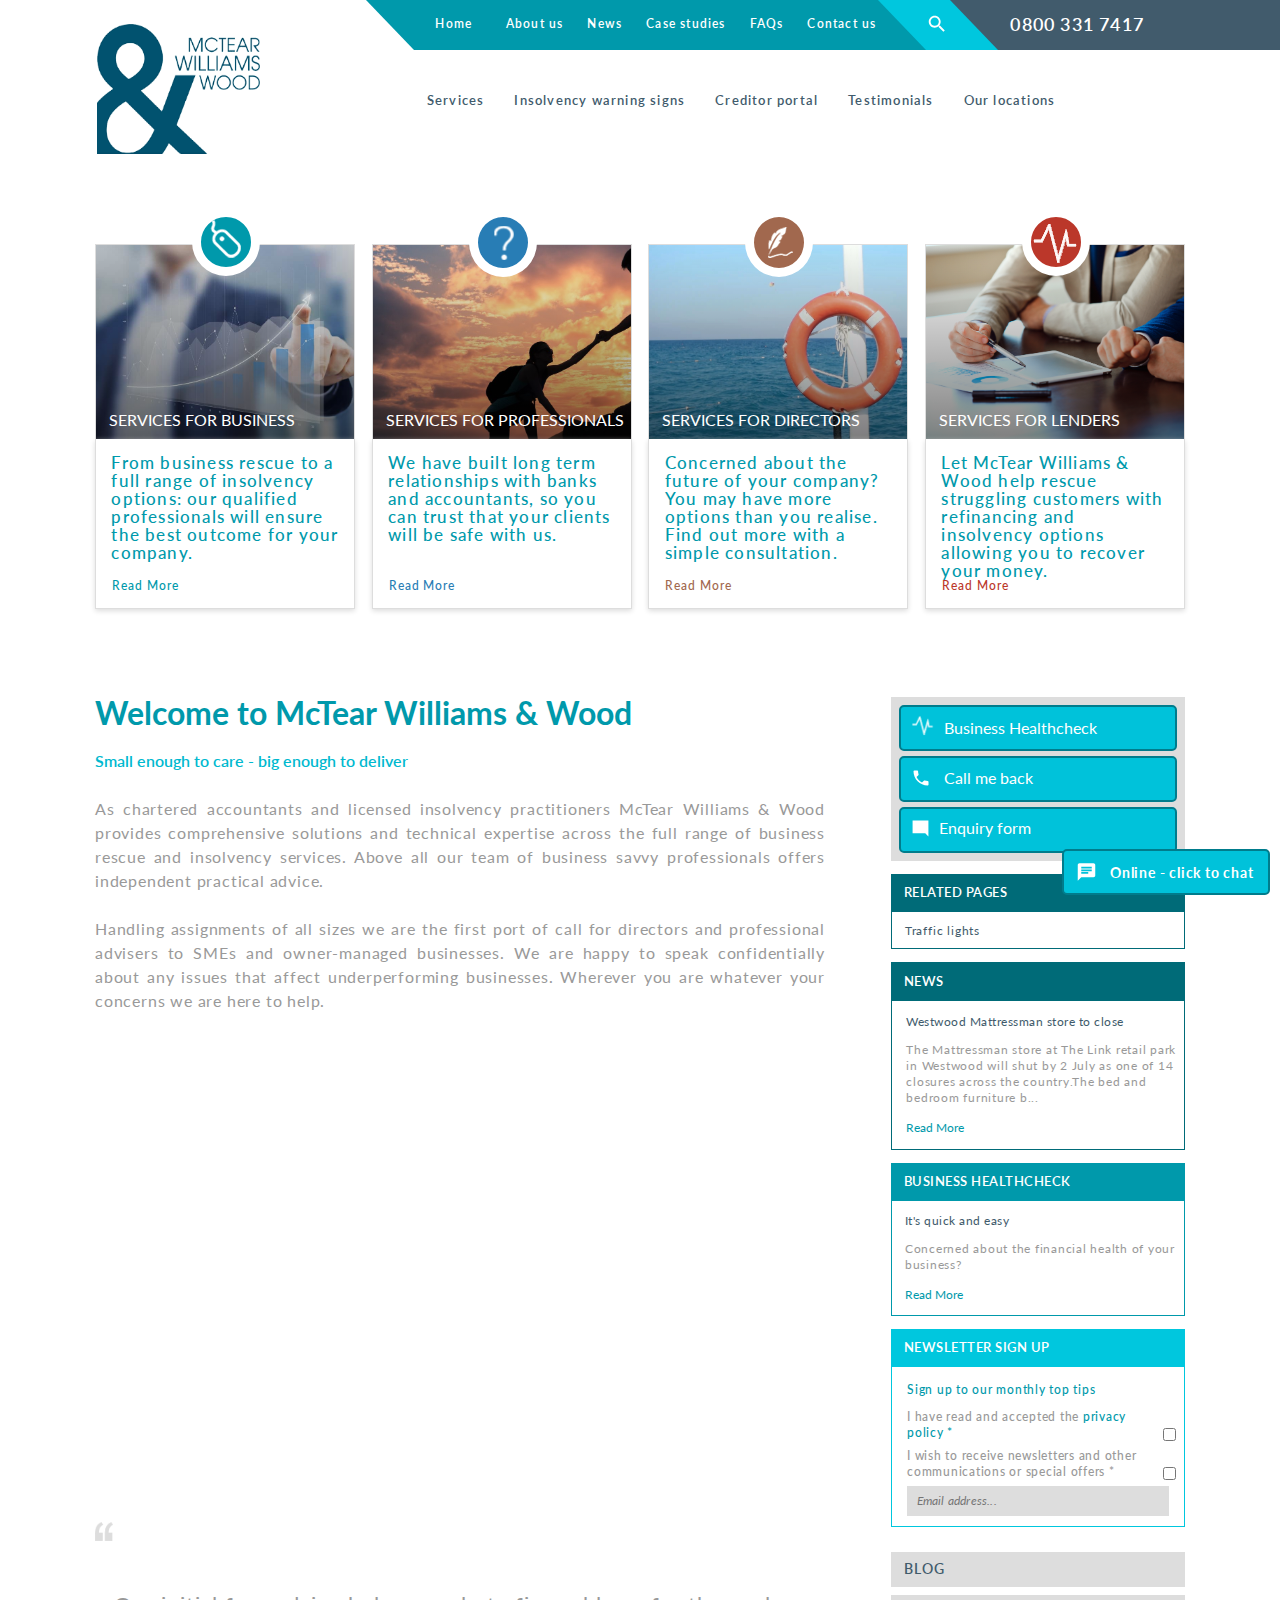
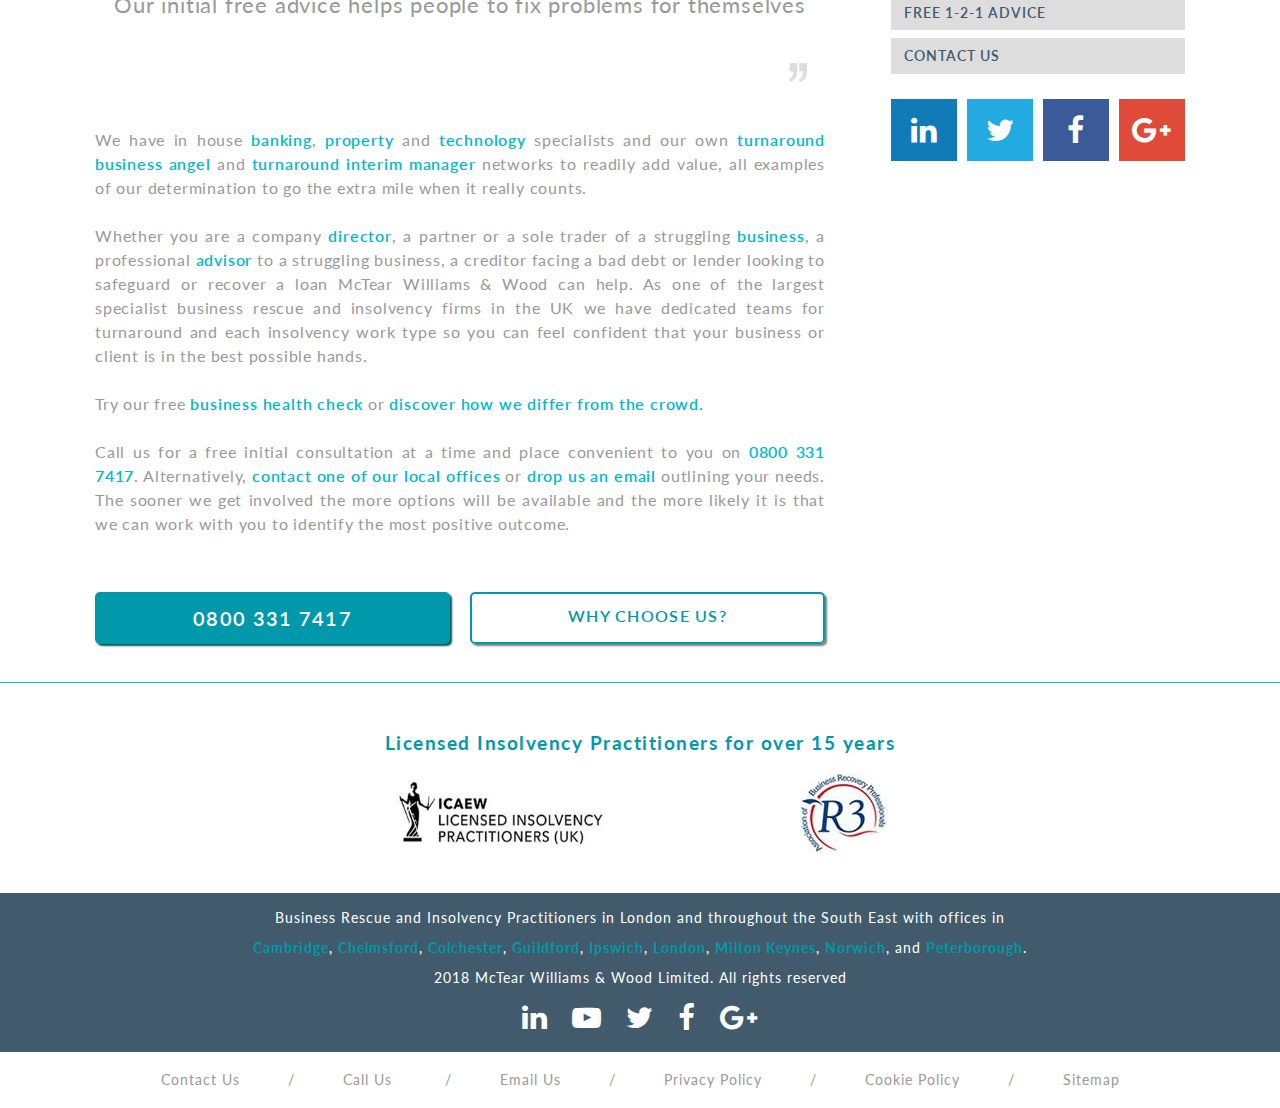
<file: index.html>
<!DOCTYPE html>
<html>
  <head>
    <meta charset="UTF-8">
    <link rel="stylesheet" href="css/Normalise.css" />
    <link rel="stylesheet" href="https://cdnjs.cloudflare.com/ajax/libs/font-awesome/4.7.0/css/font-awesome.min.css">
    <link rel="stylesheet" href="css/owl.carousel.css" />
    <link rel="stylesheet" href="css/owl.theme.default.min.css" />
    <link href="https://fonts.googleapis.com/css?family=Lato" rel="stylesheet">
    <link rel="stylesheet" href="css/mobile-stylesheet.css" />
    <link rel="stylesheet" href="css/tablet-stylesheet.css" />
    <link rel="stylesheet" href="css/desktop-stylesheet.css" />
    <link rel="stylesheet" href="css/XLdesktop-stylesheet.css" />
  </head>

  <body>
    <div id="cookies">
      <p>By using this site, you consent to us using cookies.<br id="cookie-br"/> To find out more: <a href="#">click here.</a></p>
      <button id="cookie-btn">I accept</button>
    </div>

    <a href="#"><div id="sticky-chat">
      <img src="img/icons/chat.svg">
      <p>Online - click to chat</p>
    </div></a>
<!--           Mobile menu---------->
    <div id="mob-menu">
      <ul>
        <a href="#"><li id="home">HOME</li></a>
        <a href="#" id="mob-au"><li>ABOUT US</li></a>
        <ul id="mob-au-dropdown">
          <a href="#"><li>Firm profile</li></a>
          <a href="#"><li>Our senior team</li></a>
          <a href="#"><li>Brochures and publications</li></a>
        </ul>
        <a href="#" id="mob-news"><li>NEWS</li></a>
        <ul id="mob-news-dropdown">
          <a href="#"><li>MWW businesses distress index</li></a>
          <a href="#"><li>Professional networking launches</li></a>
          <a href="#"><li>Winter newsletter 2015</li></a>
        </ul>
        <a href="#"><li>CASE STUDIES</li></a>
        <a href="#"><li>FAQs</li></a>
        <a href="#"><li>CONTACT US</li></a>
      </ul>
    </div>
    <div id="main-body">
      <div id="darken">
      </div>
      <header>
      <!--        Mobile Header---------------------->
        <div id="stickyboi">
          <div class="header">
            <div id="header-top">
              <img id="logo" src="img/logo.png" />
              <div id="burger">
                <div id="burger-box">
                  <div></div>
                  <div></div>
                  <div></div>
                </div>
              </div>
            </div>
            <div class="call">
              <h2 class="calltext">CALL US: 0800 331 7417</h2>
            </div>
            <!--        Desktop Navbars------------------>
            <ul id="main-nav"> <!--       MAIN NAV-->
              <a href="#">Home</a>
              <div id="about-us">
                <a>About us</a>
                <ul id="about-us-dropdown">
                  <a href="#"><li>Firm profile</li></a>
                  <a href="#"><li>Our senior team</li></a>
                  <a href="#"><li>Brochures and publications</li></a>
                </ul>
              </div>
              <div id="news">
                <a>News</a>
                <ul id="news-dropdown">
                  <a href="#"><li>MWW businesses distress index</li></a>
                  <a href="#"><li>Professional networking launches</li></a>
                  <a href="#"><li>Winter newsletter 2015</li></a>
                </ul>
              </div>
              <a href="#">Case studies</a>
              <a href="#">FAQs</a>
              <a href="#">Contact us</a>
              <a href="#"><img src="img/icons/search.svg" /></a>
              <a>0800 331 7417</a>
            </ul>

            <ul id="page-nav"><!--         PAGE NAV----->

              <div id="services">
                <a href="#">Services</a>
                <div id="services-dropdown">
                  <ul>
                    <a href='#'><li>Services for business</li></a>
                    <a href="#"><li><span class="disap-bp">&nbsp;Turnaround finance</span></li></a>
                    <a href="#"><li><span class="disap-bp">&nbsp;Looking for a business angel?</span></li></a>
                    <a href="#"><li><span class="disap-bp">&nbsp;Turnaround management</span></li></a>
                    <a href="#"><li><span class="disap-bp">&nbsp;Company insolvency</span></li></a>
                    <a href="#"><li><span class="disap-bp">&nbsp;Solvent liquidations</span></li></a>
                    <a href="#"><li><span class="disap-bp">&nbsp;Time to pay</span></li></a>
                    <a href="#"><li><span class="disap-bp">&nbsp;Negotiating with creditors</span></li></a>
                    <a href="#"><li><span class="disap-bp">&nbsp;Talking to your bank</span></li></a>
                    <a href="#"><li><span class="disap-bp">&nbsp;Businesses for sale</span></li></a>
                  </ul>
                  <ul>
                    <a href="#"><li>Services for professionals</li></a>
                    <a href="#"><li><span class="disap-bp">&nbsp;Accountants</span></li></a>
                    <a href="#"><li><span class="disap-bp">&nbsp;Creditors</span></li></a>
                    <a href="#"><li><span class="disap-bp">&nbsp;Solicitors</span></li></a>
                  </ul>
                  <ul>
                    <a href="#"><li>Services for directors</li></a>
                    <a href="#"><li><span class="disap-bp">&nbsp;Insolvency pitfalls</span></li></a>
                    <a href="#"><li><span class="disap-bp">&nbsp;Top tips for directors</span></li></a>
                    <a href="#"><li><span class="disap-bp">&nbsp;Personal liabilities</span></li></a>
                    <a href="#"><li><span class="disap-bp">&nbsp;Negotiating with creditors</span></li></a>
                  </ul>
                  <ul>
                    <a href="#"><li>Services for lenders</li></a>
                    <a href="#"><li><span class="disap-bp">&nbsp;Banks</span></li></a>
                    <a href="#"><li><span class="disap-bp">&nbsp;Private lenders</span></li></a>
                    <a href="#"><li><span class="disap-bp">&nbsp;Forensic accounting</span></li></a>
                    <a href="#"><li><span class="disap-bp">&nbsp;Business reviews</span></li></a>
                  </ul>
                </div>
              </div>

              <div id="insolv">
                <a href="#">Insolvency warning signs</a>
                <div id="insolv-dropdown">
                  <ul>
                    <a href="#"><li>Take action</li></a>
                    <a href="#"><li><span class="disap-bp">&nbsp;Traffic light system</span></li></a>
                    <a href="#"><li><span class="disap-bp">&nbsp;Business healthcheck</span></li></a>
                  </ul>
                </div>
              </div>

              <div id="cred">
                <a href="#">Creditor portal</a>
                <div id="cred-dropdown">
                  <ul>
                    <a href="#"><li>Information for creditors</li></a>
                    <a href="#"><li><span class="disap-bp">&nbsp;Creditor reports</span></li></a>
                    <a href="#"><li><span class="disap-bp">&nbsp;Fees and costs</span></li></a>
                    <a href="#"><li><span class="disap-bp">&nbsp;Regulatory matters</span></li></a>
                    <a href="#"><li><span class="disap-bp">&nbsp;Statutory forms and downloads</span></li></a>
                    <a href="#"><li><span class="disap-bp">&nbsp;Insolvency guides</span></li></a>
                    <a href="#"><li><span class="disap-bp">&nbsp;Creditor guide</span></li></a>
                    <a href="#"><li><span class="disap-bp">&nbsp;Glossary of terms</span></li></a>
                    <a href="#"><li><span class="disap-bp">&nbsp;Other guides</span></li></a>
                    <a href="#"><li><span class="disap-bp">&nbsp;Useful information for creditors following an insolvency appointment</span></li></a>
                  </ul>
                </div>
              </div>

              <a href="#">Testimonials</a>
              <a href="#">Our locations</a>
            </ul>

          </div>

        </div>
      </header>

      <!--                               Sticky chat------------------>


          <main>
            <div class="owl-carousel">
              <div class="ob" id="ob-1"> <!--        Main overlay              -->
                <div id="ocb-1" class = "ocb">
                  <p><span id="ocb-1-text">Dedicated Insolvency and Business Rescue Specialists <br />
                  ... Experienced at taking the stress out of critical business situations</span><br />
                  <span id="ocb-1-emph" class="overlay-emph">Contact us on: 0800 331 7417</span></p>
                  <a id="ob-1-btn" class="ob-btn" href="#">INSOLVENCY GUIDES</a>
                </div>
              </div>
              <div class = "ob" id="ob-2"> <!--        Main overlay              -->
                <div id="ocb-2" class="ocb">
                  <p>Need help, <strong style="font-size: 28px; display: inline;">fast</strong>?<br />
                    <span id="ocb-2-emph">Our friendly team are here when<br />you need it most.</span><br />
                    Contact us for a free, no-strings-attached consultation.</p>
                  <a id="ob-2-btn" class="ob-btn" href="#">BOOK YOUR APPOINTMENT NOW</a>
                </div>
              </div>
              <div class = "ob" id="ob-3"> <!--        Main overlay              -->
                <div id="ocb-3" class="ocb">
                  <p><span id="ocb-3-text">Our team is equipped to deal with even the most <br />complex insolvency cases.</span><br />
                    <span id="ocb-3-text-2">How can we help you?</span> <br />
                    <span id="ocb-3-emph">Find your solution today</span></p>
                    <div id="ocb-3-btn-box">
                      <a id="ob-3-btn-1" class="ob-btn" href="#">Personal debt</a>
                      <a id="ob-3-btn-2" class="ob-btn" href="#">Corporate debt</a>
                    </div>
                </div>
              </div>
            </div>


            <div class="card-container container"> <!--           cards  ------>
              <div class="card">
                <div class="img-box" id="busi-img">
                  <p>SERVICES FOR BUSINESS</p>
                  <img src="img/icons/busi.png" class="busi-icon" alt="icon"/>
                </div>
                <div class="text-box">
                  <p>From business rescue to a full range of insolvency options: our qualified professionals will ensure the best outcome for your company.</p>
                  <a class="busi-rm" href="#">Read More</a>
                </div>
              </div>

              <div class="card">
                <div class="img-box" id="prof-img">
                  <p>SERVICES FOR PROFESSIONALS</p>
                  <img src="img/icons/prof.png" class="prof-icon" />
                </div>
                <div class="text-box">
                  <p>We have built long term relationships with banks and accountants, so you can trust that your clients will be safe with us.</p>
                  <a class="prof-rm" href="#">Read More</a>
                </div>
              </div>

              <div class="card">
                <div class="img-box" id="dir-img">
                  <p>SERVICES FOR DIRECTORS</p>
                  <img src="img/icons/dir.png" class="dir-icon"/>
                </div>
                <div class="text-box">
                  <p>Concerned about the future of your company? You may have more options than you realise. Find out more with a simple consultation.</p>
                  <a class="dir-rm"href="#">Read More</a>
                </div>
              </div>

              <div class="card">
                <div class="img-box" id="lend-img">
                  <p>SERVICES FOR LENDERS</p>
                  <img src="img/icons/lend.png" class="lend-icon"/>
                </div>
                <div class="text-box">
                  <p>Let McTear Williams & Wood help rescue struggling customers with refinancing and insolvency options allowing you to recover your money.</p>
                  <a class="lend-rm" href="#">Read More</a>
                </div>
              </div>

            </div>

            <div class="columns container"> <!--           Welcome   ------->
              <div class="welcome">
                <h1>Welcome to McTear Williams & Wood</h1>
                <h4>Small enough to care - big enough to deliver</h3>
                <p>As chartered accountants and licensed insolvency practitioners McTear Williams & Wood provides comprehensive solutions and technical expertise across the full range of business rescue and insolvency services. Above all our team of business savvy professionals offers independent practical advice.</p>
                <p>Handling assignments of all sizes we are the first port of call for directors and professional advisers to SMEs and owner-managed businesses. We are happy to speak confidentially about any issues that affect underperforming businesses. Wherever you are whatever your concerns we are here to help.</p>

                <div class="quote-vid-box">
                  <iframe class="vid" width="720" height="397" src="https://www.youtube.com/embed/2enNASHwBFY" frameborder="0" allow="autoplay; encrypted-media" allowfullscreen></iframe>
                  <div class="quote-box">
                    <img src="img/icons/blockquote-left.png" />
                    <blockquote>Our initial free advice helps people to fix problems for themselves</blockquote>
                    <img src="img/icons/blockquote-right.png" />
                  </div>
                </div>

                <p>We have in house <a href="#">banking</a>, <a href="#">property</a> and <a href="#">technology</a> specialists and our own <a href="#">turnaround business angel</a> and <a>turnaround interim manager</a> networks to readily add value, all examples of our determination to go the extra mile when it really counts.</p>
                <p>Whether you are a company <a>director</a>, a partner or a sole trader of a struggling <a>business</a>, a professional <a>advisor</a> to a struggling business, a creditor facing a bad debt or lender looking to safeguard or recover a loan McTear Williams & Wood can help. As one of the largest specialist business rescue and insolvency firms in the UK we have dedicated teams for turnaround and each insolvency work type so you can feel confident that your business or client is in the best possible hands.</p>
                <p>Try our free <a href="#">business health check</a> or <a>discover how we differ from the crowd.</a></p>
                <p>Call us for a free initial consultation at a time and place convenient to you on <a href="#">0800 331 7417</a>. Alternatively, <a href="#">contact one of our local offices</a> or <a href="#">drop us an email</a> outlining your needs. The sooner we get involved the more options will be available and the more likely it is that we can work with you to identify the most positive outcome.</p>

                <div class="button-box">
                  <a href="#" id="call-btn">0800 331 7417</a>
                  <a href="#" id="why-btn">WHY CHOOSE US?</a>
                </div>
              </div>


      <!---                    Side bar   ---------------------->
              <div class="side-bar">
                <div class="sidebtn-box">
                  <ul>
                    <a href="#">
                      <li><img src="img/icons/lend.png" class="health-icon"/>Business Healthcheck</li>
                    </a>
                    <a href="#">
                      <li><img src="img/icons/phone.svg" class="phone-icon" /> Call me back</li>
                    </a>
                    <a href="#">
                      <li><img src="img/icons/comment.svg" class="comment-icon" />Enquiry form</li></a>
                  </ul>
                </div>

                <div class="side-card related-pages">
                  <h3>RELATED PAGES</h3>
                  <div class="related-pages-cont">
                    <a href="#">Traffic lights</a>
                  </div>
                </div>

                <div class="side-card news">
                  <h3>NEWS</h3>
                  <div class="news-cont">
                    <a href="#" class="card-link-1">Westwood Mattressman store to close</a>
                    <p>The Mattressman store at The Link retail park in Westwood will shut by 2 July as one of 14 closures across the country.The bed and bedroom furniture b...</p>
                    <a href="#">Read More</a>
                  </div>
                </div>

                <div class="side-card business-hc">
                  <h3>BUSINESS HEALTHCHECK </h3>
                  <div class="business-hc-cont">
                    <a class="card-link-1" href="#">It's quick and easy</a>
                    <p>Concerned about the financial health of your business?</p>
                    <a href="#">Read More</a>
                  </div>
                </div>

                <div class="side-card newsletter">
                  <h3>NEWSLETTER SIGN UP</h3>
                  <div class="newsletter-cont">
                    <p>Sign up to our monthly top tips</p>
                    <p class="checkbox">I have read and accepted the <a href="#">privacy policy *</a><input type="checkbox" /></p>
                    <p class="checkbox">I wish to receive newsletters and other communications or special offers *<input type="checkbox" /></p>
                    <input name="email" id="email" type="email" placeholder="Email address..."/>
                    <button id="sign-up">SIGN UP</button>
                  </div>
                </div>

                <div class="misc-buttons">
                  <ul>
                    <a href="#"><li>BLOG</li></a>
                    <a href="#"><li>FREE 1-2-1 ADVICE</li></a>
                    <a href="#"><li>CONTACT US</li></a>
                  </ul>
                </div>

                <div class="social-media">
                  <a href="#" class="fa fa-linkedin"></a>
                  <a href="#" class="fa fa-twitter"></a>
                  <a href="#" class="fa fa-facebook"></a>
                  <a href="#" class="fa fa-google-plus"></a>
                </div>
              </div>
            </div>
            <hr />


            <!--            Clients --------------------->
            <div class="cred container">
              <h3>Licensed Insolvency Practitioners for over 15 years</h3>
              <div class="cred-img-box">
                <img src="img/ICAEW.jpg"/>
                <img src="img/R3.jpg"/>
              </div>
            </div>
          </main>


          <footer> <!--           Footer ------->
            <div class="footer-main">
              <div class="container">
                <p>Business Rescue and Insolvency Practitioners in London and throughout the South East with offices in <br />
                <a href="#">Cambridge</a>, <a href="#">Chelmsford</a>, <a href="#">Colchester</a>, <a href="#">Guildford</a>, <a href="#">Ipswich</a>, <a>London</a>, <a>Milton Keynes</a>, <a>Norwich</a>, and <a>Peterborough</a>.
                <br />2018 McTear Williams & Wood Limited. All rights reserved</p>
                <div class="footer-social-media">
                  <a href="#" class="fa fa-linkedin"></a>
                  <a href="#" class="fa fa-youtube-play"></a>
                  <a href="#" class="fa fa-twitter"></a>
                  <a href="#" class="fa fa-facebook"></a>
                  <a href="#" class="fa fa-google-plus"></a>
                </div>
              </div>
            </div>
            <div class="footer-nav">
              <a href="#">Contact Us&ensp;</a>
              <a href="#">&ensp;Call Us &ensp;</a>
              <a href="#">&ensp;Email Us&ensp;</a>
              <a href="#">&ensp;Privacy Policy&ensp;</a>
              <a href="#">&ensp;Cookie Policy&ensp;</a>
              <a href="#" class="noslash">&ensp;Sitemap </a>

            </div>
          </footer>
    </div>


    <script
  src="https://code.jquery.com/jquery-3.3.1.js"
  integrity="sha256-2Kok7MbOyxpgUVvAk/HJ2jigOSYS2auK4Pfzbm7uH60="
  crossorigin="anonymous"></script>
  <script src="javascript/owl.carousel.min.js"></script>
  <script src="javascript/main.js"></script>
  <script src="javascript/owl-config.js"></script>
  </body>
</html>
</file>
<file: css/mobile-stylesheet.css>
/**************************************Whole Layout***************************/
* {
  box-sizing: border-box;
}
html {
  overflow-x: hidden;
}

a {
  text-decoration: none;
}

.container {
  margin: 0 50px;
}

body {
  font-family: 'Lato', Helvetica, Arial, sans-serif;
  position: relative;
}

ul {
    list-style: none;
    padding: 0;
    margin: 0;
}

hr {
  border: none;
  height: 0;
  border-top: 1px solid #00c7de;
  margin-bottom: 0px;
}

#cookies {
  display: none;
}

/*****************mobile cookies************/
 /*Should be a bar on the bottom for mobile, little box for laptop<*/

 #cookies{
   height: 115px;
   width: 230px;
   border: solid 3px #007380;
   border-radius: 7px;
   background-color: #0099ab;
   position: fixed;
   bottom: 0;
   left:0;
   z-index: 300;
   padding: 10px 14px;
 }

 #cookies p {
   margin: 0 0 7px;
   color: white;
   line-height: 20px;
 }

 #cookies button {
   display:block;
   width: 85px;
   margin: 0 auto;
   background-color: #007380;
   border-color: #00e5ff;
   color: white;
   padding-bottom: 4px;
 }

 #cookies a {
   color: white;
   transition: font-size 0.2s ease-out;
   text-decoration: underline;
 }
 #cookies a:hover {
   font-size: 18px;
 }

/**********************************sticky live chat*****************/
#sticky-chat {
  float: left;
  background-color: #00c2da;
  border: 2px solid #007c8c;
  border-radius: 5px;
  position: fixed;
  bottom: 5px;
  right: 5px;
  margin-right: 5px;
  z-index: 4;
  width: 208px;
  height: 46px;
  padding: 0 14px;
  display: flex;
  justify-content: space-around;
  transition: background-color 0.1s;
}

#sticky-chat:hover {
  background-color: #02e3ff;
}

#sticky-chat img {
  width: 21px;
  margin-right: 12px;
  margin-left: -2px;
}

#sticky-chat p {
  color: white;
  font-weight: bold;
  font-size: 14px;
  letter-spacing: 0.8px;
  z-index: 5;
}

/****************************Desktop only *****************************/
#page-nav,
#main-nav {
  display: none;
}

.owl-carousel *{
  display:none;
}

/*************************MOBILE menu*********************************/

#darken {
  background-color: rgba(0,0,0,0.7);
  position: absolute;
  width: 100%;
  height: 100%;
  z-index: 0;
  visibility: hidden;
  opacity: 0;
  transition: opacity 0.1s ease-out;
}
#main-body {
  transition: right 0.2s ease-in;
  position: relative;
  right: 0;
}

#mob-menu {
  display: flex;
  position: fixed;
  justify-content: center;
  width: 60%;
  height: 100vh;
  z-index: 2001;
  right: -60%;
  transition: right 0.2s ease-in;
  background-color: #0099ab;
}

#mob-menu>ul {
  width:100%;
}

#mob-menu a{
  color: white;
  display:block;
}

/***hover effects and animation***/

#mob-menu li:hover{
  background-color: #66B8C1;
}

#mob-menu li{
  transition: background-color 0.4s ease-out;
}

/*list item styling***/
#mob-menu>ul>a>li { /*not the cause*/
  height: 80px;
  margin: 0 auto;
  border-top: solid 1px rgba(255,255,255,0.5);
  letter-spacing: 1.4px;
  font-size: 18px;
  line-height: 80px;
  text-align: center;
  }

#home{
  border-top: none;
  background-image: linear-gradient(rgb(12, 229, 255), rgb(0, 153, 171));
  transition: background-color .5s ease-out;
}

#home:hover {
  background-image: none;
  background-color:#66B8C1;
}


#mob-au-dropdown{
 display: none;
}

#mob-news-dropdown{
  display: none;
}

#mob-au-dropdown a li,
#mob-news-dropdown a li{ /*Dropdown entries*/
  border-left: 3px solid #32a0ad;
  border-right: 3px solid #32a0ad;
  border-top: 1px solid #32a0ad;
  border-bottom: 1px solid #32a0ad;
  border-radius:6px;

  line-height: 20px;
  font-size: 16px;
  letter-spacing: 1px;
  text-transform: capitalize;

  background-color: #007b89;
  padding: 10px 20px;
  margin: 2px;
}

/************************** MOBILE Header *****************************/
.header {
  line-height: 0;
  position: relative; /*to prevent gap between two header parts*/
}

#logo {
  transition: width 0.2s ease-out;
  margin-left: 50px;
  width: 145px;
}

#burger {
  position: absolute;
  display: flex;
  justify-content: center;
  align-items: center;
  top:15px;
  right:15px;
  background-color: rgba(0, 0, 0, 0.4);
  transition: 0.3s ease-in;
  width: 60px;
  height: 60px;
  z-index: 2000;
}

#burger-box div {
  width: 32px;
  height: 4px;
  background-color: white;
  margin: 7px 0;
}

.call {
  background-color: #0099ab;
  display: block;
  text-align: center;
  color: white;
  padding: 10px 0;
}

.call h2 {
  display: inline-block;
  font-size: 25px;
  letter-spacing: 1.4px;
  font-weight: normal;
}

/**************Sticky header***********/

.sticky-logo {
  position: relative;
  top: 0px;
  left:50px;
  width: 105px;
  transition: width 0.2s ease-out;
  z-index: 2;
}

.call {
  transition: width 0.2s ease-out;
}

.sticky-call {
  position: relative;
  bottom: 67px;
  left:8px;
  text-align: center;
  color: white;
  z-index:1;
  transition: 0.2s ease-in;
  display:none;
}

#deletey {
  display: none;
}

.sticky-call h2 {
  display: inline-block;
  font-size: 28px;
  font-weight: normal;
  letter-spacing:1.6px;
  visibility: hidden;
}

.sticky-burger {
  position: absolute;
  display: flex;
  justify-content: center;
  align-items: center;
  top:10px;
  right:15px;
  background-color: rgba(255, 255, 255, 0);
  transition: background-color 0.3s ease-in;
  width: 60px;
  height: 60px;
  z-index: 2000;
}

#stickyboi {
  width:100%;
  z-index: 2000;
}

.sticky-on {
  position: fixed;
  top: 0px;
}


/****************************MOBILE Cards ******************************/
/******Base styles******/
.card-container {
  margin-top: 45px;
  margin-bottom: 75px;
  display: flex;
  flex-wrap: wrap;
  justify-content: center;
}

.card {
  margin-bottom: 48px;
}

.card:last-of-type {
  margin-bottom: 0;
}
.img-box {
  position: relative;

}

/********Icon********/
.img-box img {
  position:absolute;
  left: 41%;
  top: -34px;
  width:68px;
  border:9px solid white;
  border-radius: 50%;
}

.busi-icon {
  background-color: #0099ab;
}

.prof-icon {
  background-color: #287db5;
}

.dir-icon {
  background-color: #a1684e;
}

.lend-icon {
  background-color: #bb372a;
}

/******Images******/

.img-box {
  height: 187px;
  background-repeat: no-repeat;
  border: 1px solid #dddddd;
  border-bottom: none;
}

#busi-img{
  background-size: cover;
  /* background-position:0px -44px; */
}

#prof-img,
#dir-img,
#lend-img{
  background-size: cover;
}
#busi-img {
  background-image: linear-gradient(rgba(0, 0, 0, 0), rgba(0,0,0,0.5)),
  url("../img/services2.jpg");
}

#prof-img {
  background-image: linear-gradient(rgba(0, 0, 0, 0), rgba(0,0,0,0.5)),
  url("../img/prof2.jpg");
}

#dir-img {
  background-image:  linear-gradient(rgba(0, 0, 0, 0), rgba(0,0,0,0.5)),
  url("../img/dir2.png");
}

#lend-img {
  background-image: linear-gradient(rgba(0, 0, 0, 0), rgba(0,0,0,0.5)),
  url("../img/lenders2.jpg");
}

/****Text Overlay****/
.img-box p {
  margin:0;
  position: absolute;
  bottom: 5%;
  left: 4%;
  z-index: 3;
  color: white;
}

.img-box div {
  height: 100%;
  width: 100%;
}

/*******Caption********/
.text-box {
  position: relative;
  color: #0099ab;
  border: #ddd 0.5px solid;
  border-top: none;
  box-shadow: 0px 2px 5px #ddd;
  font-size: 16px;
  font-weight: 500;
  letter-spacing: 0.08em;
  line-height: 1.15em;
  padding-top:10px;
}

.text-box p {
  margin: 0px 5% 40px;
  text-align: justify;
}

/*******Read more********/
.text-box a {
  display: inline-block;
  position: absolute;
  left: 16px;
  bottom: 11px;
  font-size: 12px;
  letter-spacing: 0.08em;
  font-weight: 500;
}

.busi-rm {
  color: #0099ab;
}

.prof-rm {
  color: #287db5;
}

.dir-rm {
  color: #a1684e;
}

.lend-rm {
  color: #bb372a;
}

.text-box a:hover {
  text-decoration: underline;
}

/******************* MOBILE main content **************************/

.welcome h1 {
  color: #0099ab;
  line-height: 1em;
}

.welcome h4 {
  color:#00b9cf;
  margin:
  letter-spacing: 0.08em;
  font-weight: 600;
  line-height: 1.4em;
}

.welcome p,
.quote-box {
  color: #999;
  line-height: 1.5em;
  letter-spacing: .05em;
  text-align: justify;

}
.welcome a,
.welcome a:active,
.welcome a:visited {
  text-decoration: none;
  font-weight: 600;
  color: #00b9d0;
}

.welcome a:hover {
  text-decoration: underline;
}

.welcome p:nth-of-type(2){
  margin-bottom: 5rem;
}

.welcome p:last-of-type {
  margin-bottom: 2.5rem;
}

.vid {
  width: 100%;
}

/*************quotes**************/
.quote-box {
  margin: 1.8rem 0;
}

.quote-box blockquote{
  margin: 35px 0;
  line-height: 46px;
  text-align: center;
}

.quote-box img:nth-of-type(1) { /*Start Quote*/
  width: 18px;
}
.quote-box img:nth-of-type(2) { /*End Quote*/
  width: 18px;
  position: relative;
  left: 95%;
}

/********Buttons following content******/
.button-box{
  margin-top: 35px;
  margin-bottom: 35px;
}
.button-box a {
  display:block;
  padding: 0.85rem 0;
  margin: 1rem 0;
  border: 2px solid  #0099ab;
  border-radius: 5px;
  text-align: center;
  letter-spacing: .08rem;
}

#call-btn {
  margin-top:0px;
  font-size: 20px;
  color: white;
  background-color: #0099ab;
  box-shadow: 2px 2px 2px #00555e;
  transition: background-color 0.3s ease-in;
}
#call-btn:hover,
.ob-btn:hover {
  background-color: #02b5c9;
  text-decoration: none;
}

#why-btn {
  color: #0099ab;
  font-size: 16px;
  font-weight: 600;
  transition: background-color 0.3s ease-in;
  box-shadow: 2px 2px 2px #7f7f7f;
}

#why-btn:hover{
  color: white;
  background-color: #0099ab;
  text-decoration: none;
}

/*************************MOBILE Side Bar*****************************/
/***Yellow Buttons****/
.sidebtn-box {
  background: #ddd;
  display: flex;
  flex-direction: column;
  justify-content: center;
  padding: 8px;
}

.sidebtn-box a {
  display: block;
  height: 46px;
}

.sidebtn-box li:hover {
  background-color:#02e3ff;
}

.sidebtn-box li {
  background-color: #00c2da;
  border: 2px solid #007c8c;
  border-radius: 5px;
  padding: 0.4rem 0 10px;
  height:46px;
  color: white;
  transition: background-color 0.1s ease-in;
}

.sidebtn-box a:first-of-type li{
  padding-top: 3px;
}

.sidebtn-box a:nth-of-type(2) {
  margin: 5px 0;
}

/*******Yellow Btn Icon*******/
.sidebtn-box img {
  display: inline-block;
  margin: 0 .6rem;
  position: relative;
  top: .2rem;
}

.health-icon {
  width: 24px;
}

.phone-icon {
  width:20px;
}

.comment-icon {
  width: 19px;
}

/****Side Cards****/
.side-card h3 {
  color: white;
  font-size: 13px;
  font-weight: 600;
  padding: 0.7rem 0 0.7rem 0.8rem;
  letter-spacing: 0.5px;
  margin-bottom:0;
}

.related-pages h3,
.news h3 {
	background-color: #006b78;
}

.related-pages-cont {
  letter-spacing: 0.8px;
  font-size: 0.75rem;
  border: #006b78 solid 1px;
  padding: 0.7rem 0 0.7rem 0.8rem;
}

.related-pages-cont a { /***traffic lights***/
  color: #415B6C;
  display: block;
  transition: transform 0.2s ease-in;
}

.related-pages-cont a:hover {
  transform: translateX(4px);
}

.news-cont{
  border: #006b78 solid 1px;
  padding:0.1rem;
}

.card-link-1 {
  color:#415b6c;
  font-size: 12px;
  display: inline-block;
  margin: 0.8rem 0 0.7rem 0.8rem;
  letter-spacing: 0.5px;
}

.card-link-1:hover,
.newsletter-cont a:hover {
  color: black;
  text-decoration: underline;
}

.news-cont p,
.business-hc-cont p {
  margin: 0.1rem 0 0.7rem 0.8rem;
  font-size: 12px;
  color: #999;
  letter-spacing: 0.75px;
  line-height: 1rem;
}

.news-cont a:last-of-type,
.business-hc a:last-of-type {
  display: inline-block;
  margin: 0 0 0.8rem 0.8rem;
  font-size: 12px;
  color: #0099ab;
}

.news-cont a:last-of-type:hover,
.business-hc a:last-of-type:hover {
  text-decoration: underline;
}

.business-hc h3 {
	background-color: #0099ab;
  position: relative;
}

.business-hc-cont {
  border: #0099ab solid 1px;
}

.newsletter h3 {
  background-color: #00c7de;
}

.newsletter-cont {
    border: #00c7de solid 1px;
    position: relative;
}

.newsletter-cont p {
  display: inline-block;

  margin: 0 24px 0.4rem 15px;
  font-size: 12px;
  letter-spacing: 0.75px;
  font-weight: 500;
  line-height: 1rem;
  color: #999;
}

.newsletter-cont p:first-of-type{
  display: block;
  margin: 15px 0 0.7rem 15px;
  color: #0099AB;
}

.newsletter-cont a {
  color: #0099AB
}

/*******Inputs *******/

.checkbox {
  position: relative;
}

.checkbox input {
  position: absolute;
  right: -16px;
  bottom: 0;
}

#email {
  display: block;
  width: 90%;
  margin: 0 5% 10px 5%;

  padding: 8px 0 8px 10px;
  background-color: #ddd;
  border: none;
  font-style: italic;
  font-size: 12px;
  color: rgb(85, 85, 85);
  letter-spacing: 0.2px;
}

#sign-up {
  background-color: rgb(65, 91, 108);
  width: 90%;
  padding: 8px 0 8px 10px;
  font-size: 12px;
  color: white;
  margin: 10px 5% 10px 5%;
  border: 1px solid transparent;
  display: none;
  transition: height 1s ease-out;
}

/***** Button Trio*****/
.misc-buttons {
  margin: 25px 0 25px;
}

.misc-buttons li {
  background-color: #ddd;
  color: #415B6C;
  margin: 0.5rem 0;
  padding: 0.6rem 0 0.6rem 0.8rem;
  font-weight: 600;
  letter-spacing: 1px;
  font-size: 14px;
  transition: 0.2s background-color, border ease-out;
  }


.misc-buttons li:hover {
  border: 2px #ddd solid;
  background-color: #eee;
}
/****Social Media Buttons******/
.social-media {
  display:flex;
  justify-content: space-between;
  margin-bottom: 40px;
}

.social-media a{
  color: white;
  width: 22.5%;
  text-align: center;
  padding: 16px 0;
  font-size: 30px;
}

.social-media a:nth-of-type(1) {   /***LINKED IN**/
  background-color: #117bb8;
  transition: background-color 0.1s ease-in;
}
.social-media a:nth-of-type(1):hover {
  background-color: #0d5c89;
}

.social-media a:nth-of-type(2) {  /***TWITTER**/
  background-color: #23aae1;
  transition: background-color 0.1s ease-in;
}

.social-media a:nth-of-type(2):hover {
  background-color:#198ab8;
}

.social-media a:nth-of-type(3) {  /***FACEBOOK**/
  background-color: #3b5a9a;
  transition: background-color 0.1s ease-in;
}

.social-media a:nth-of-type(3):hover {
  background-color: #2d4475;
}

.social-media a:nth-of-type(4) {  /***GOOGLEPLUS**/
  background-color: #df4b38;
  transition: background-color 0.1s ease-in;
}
.social-media a:nth-of-type(4):hover {
  background-color: #c43220;
}

/********************* MOBILE Clients*********************/
.cred {
  margin: 40px 50px 30px;
}
.cred h3 {
  display: inline-block;
  color: rgb(0, 153, 171);
  margin-top: 0;
  width: 100%;
  text-align: center;
  letter-spacing: 1.5px;
  line-height: 20px;
}

.cred-img-box {
  display: flex;
  justify-content:space-between;
  margin: 2px auto 0;
  max-width: 524px;
}

.cred-img-box img:nth-of-type(1) { /*ICAEW*/
  width: 210px;
  height: 70px;
  margin-top: 7px;
  margin-left: 18px;
  max-width: 297px;
}
.cred-img-box img:nth-of-type(2) {
  width:87px;
  margin-right: 15px;
}

/*************************MOBILE FOOTER**************************************/
/*******footer-main********/
.footer-main {
  background-color: #415b6c;
  color: white;
  padding: 10px 0 20px;
  line-height: 30px;
  letter-spacing: 1px;
  text-align: center;
  font-size: 14px;
}

.footer-main p {
  margin: 0;
  margin-bottom: 10px;
}

.footer-main p a {
  color: rgb(0, 153, 171);
  font-weight: bold;
}

.footer-main p a:hover {
  text-decoration: underline;
  color: #01adc1;
}

/******footer-soc-med*******/
.footer-social-media {
  display: flex;
  justify-content: space-around;
  width: 260px;
  margin-left: auto;
  margin-right: auto;
}

.footer-social-media a {
  font-size: 29px;
  color: white;
  transition: color 0.5s ease-out;
}

.footer-social-media a:hover {
  color: #aaa;
}

/******footer-nav***********/

.footer-nav {
  display: flex;
  justify-content: center;
  flex-wrap: wrap;
  margin-bottom: 5px;

}
.footer-nav a {
  color: #999;
  display: inline-block;
  font-size: 12px;
  letter-spacing: 1px;
  margin: 20px 0px 15px;
  /* flex-basis: 250px; */
}

.footer-nav a:not(:last-child)::after {
  content: "/";
}
</file>
<file: css/tablet-stylesheet.css>
/*************************Media Queries************************************/

/**********************************Large Mobile********************************/

@media (min-width: 500px){
  .text-box{
    font-size: 17px;
    padding-top:11px;
  }

  .text-box a{
    left: 21px;
    bottom: 15px;
  }

  .text-box p{
    margin: 0px 5% 50px;
  }


  .img-box img {
    left: 42%;
  }
}


@media (min-width: 550px) { /*Increase spacing of call and cookies, cards fixed height+header changed to align*/
  #logo{
    margin:0;
    height: 110px;
    margin-right: 300px;
  }
  .sticky-logo {
    height: 80px;
    position: static;
    margin-right: 338px;
  }

  #header-top {
    display: flex;
    flex-direction: row;
    justify-content: center;
  }

  #cookies {
    width: 300px;
    height: 104px;
    padding: 8px 15px 10px;
  }

  #cookies p {
    line-height: 20px;
    margin-bottom: 2px;
  }

  #cookie-br{
    display: inline;
  }

  .card {
    width: 443px;
  }

  .img-box img {
    left: 43%;
  }
}

@media (min-width: 720px) {/***card two column layout+logo alignment***/

  #logo {
    margin-right: 458px;
  }
  .sticky-logo{
    margin-right: 496px;
  }

  .container{
    width: 603px;
    margin-left:auto;
    margin-right:auto;
  }
  .card-container{
    justify-content: space-between;
  }

  .card {
    width: 290px;
  }

  .img-box img {
    left: 40%;
  }

  .text-box{
    font-size:16px;
    height:157px;
  }

  .text-box a{
    left:14px;
    font-size: 11px;
    bottom: 11px;
  }
}


@media (min-width: 768px) {

  .img-box img {
    left: 42%;
  }

  .welcome h1 {
    margin-top: 0;
  }

  .welcome p {
    margin: 24px 0;
  }

  .welcome p:nth-of-type(3) {
    margin-top: 40px;
  }

  .quote-box blockquote {
    font-size: 17px;
  }

  .button-box {
    display:flex;
    justify-content: space-between;
    margin-bottom: 14px;
  }

  .button-box a {
    height: 52px;
    padding: 13.6px 20px;
    width: 350px;
  }

  #call-btn {
    margin-top: 16px;
  }

  /**************** TABLET footer*******************************************/
  .footer-nav a {
    font-size: 14px;
  }
  .footer-nav a:not(:last-child)::after {
    white-space: pre;
    content: "        /        ";
  }
}


@media (min-width: 860px){ /*card changes, big quote and logo alignment***/
  #logo{
    margin-right: 591px;
  }

  .sticky-logo{
    margin-right: 628px;
  }
  .container {
    width: 735px;
  }
  .card-container{
    margin-top: 60px;
  }
  .card {
    width: 350px;
  }
  .text-box{
    padding-top: 15px;
    height: 140px;
  }
  .text-box p {
    font-size: 17px;
  }

  .quote-box blockquote {
    font-size: 18px;
  }
}
</file>
<file: css/desktop-stylesheet.css>
/***************************************DESKTOP MQ************************************/
@media (min-width: 992px) {
  /****hiding mobile features & fixes****/
  #burger,
  .sticky-burger,
  .sticky-call {
    display: none;
  }

  .call {
    display: none;
  }

  #mob-menu {
    display: none;
  }


  /*************************************D-Base Styles***************************/
  .container {
    width:900px;
    margin: 0 auto;
  }


  /******************************************D-Header*********************/
/****Unstuck Header****/
  .header {
    position: relative;
    height: 154px;
    }

  #header-top{
    height:100%;
  }

  #logo {
    width: 163px;
    height: 130px;
    margin-right: 734px;
    align-self: flex-end;
  }



  /**********************************navs*****************************/

  /***nav positioning and config****/
  #main-nav{
    top: 0;
    right: -24px;
    position: absolute;
    display: flex;
  }

  #page-nav {
  display: flex;
  position: absolute;
  bottom: 0;
  right: 45px;
  justify-content: center;
  align-items: flex-start;
  width: 740px;
}

  /****************************************main-nav*******/


  #main-nav>a,
  #about-us>a,
  #news>a {
    display: block;
    padding: 0px 12px;
    height: 50px;
    line-height: 48px;
    position: relative;
    z-index: 400;
    display: block;
    text-align: center;
    font-size:12px;
    letter-spacing: 1.2px;
    font-weight: 600;
    color: white;
    background-color:#0099ab;
  }

  #main-nav::after {
    content: "";
    display: block;
    background-color: #415b6c;
    height: 50px;
    width: 700px;
    position: absolute;
    right: -600px;
    top:0px;
    /* width: 1000px; */
  }

  #main-nav>a:first-of-type { /**************home***********/
    width: 80px;
  }

  #main-nav>a:first-of-type::before {
    content: '';
    position: absolute;
    display: block;
    left: -48px;
    top: 0px;
    border-bottom: 50px solid transparent;
    border-right: 48px solid #0099ab;
  }


  #main-nav>a:nth-of-type(4) { /**********contact us**********/
    margin-right:50px;
  }
  #main-nav>a:nth-of-type(4)::after {
    content: '';
    position: absolute;
    display: block;
    right:-48px;
    top: 0px;
    border-bottom: 50px solid #0099ab;
    border-right: 48px solid transparent;
  }

  #main-nav>a:nth-of-type(5) { /********magnifying glass*****/
    margin-right: 50px;
    left: -12px;
    width: 2px;
    padding-left: 17px;
    padding-right: 17px;
    background-color: #00c7de;
  }

  #main-nav>a:nth-of-type(5) img {
    position: absolute;
    bottom: 15px;
    left:0px;
    width:22px;
    z-index: 200;
  }

  #main-nav>a:nth-of-type(5)::before {
    content: '';
    position: absolute;
    display: block;
    left: -48px;
    top: 0px;
    border-bottom: 50px solid transparent;
    border-right: 48px solid #00c7de;
  }

  #main-nav>a:nth-of-type(5)::after {
    content: '';
    position: absolute;
    display: block;
    right:-48px ;
    top: 0px;
    border-bottom: 50px solid #00c7de;
    border-right: 48px solid transparent;
  }

  #main-nav>a:last-of-type { /****contact number******/
    background-color: #415b6c;
    font-size: 18px;
    left: -24px;
    display: flex;
    flex-grow: 2;
  }

  #main-nav>a:last-of-type::before {
    content: '';
    position: absolute;
    display: block;
    left: -48px;
    top: 0px;
    border-bottom: 50px solid transparent;
    border-right: 48px solid #415b6c;
  }

  /******* Main-nav Dropdowns*****************/
  #about-us,
  #news {
    position:relative;
  }

  #about-us-dropdown,
  #news-dropdown {
    display: none;
    position:absolute;
    top: 50px;
    z-index: 404;
    height: 120px;
    background-color: white;
    box-shadow: 0px 0px 5px #999;
    border-top: none;
  }

  #about-us-dropdown a li,
  #news-dropdown a li {
    height: 40px;
    padding-left: 12px;
    line-height: 40px;
    letter-spacing: 1px;
    font-size: 13px;
    color: #666;
  }

  #about-us-dropdown,
  #about-us-dropdown a li {
      width: 220px;
  }

  #news-dropdown,
  #news-dropdown a li {
    width: 255.45px;
  }

#about-us-dropdown a li,
#news-dropdown a li {
  height: 40px;
  padding-left: 12px;
  line-height: 40px;
  letter-spacing: 1px;
  font-size: 13px;
  color: #666;
}

  /*******Main-nav animations*******************/
  #main-nav>a:nth-child(-n+6):hover,
  #about-us>a:hover,
  #news>a:hover {
    background-color: #005C6E;
  }

  #main-nav>a:first-of-type:hover::before {
    border-right-color: #005C6E;
  }

  #main-nav>a:nth-of-type(4):hover::after {
    border-bottom-color: #005C6E;
  }

  #main-nav>a:nth-of-type(5):hover {
    background-color: #1AE1F8;
  }
  #main-nav>a:nth-of-type(5):hover::before {
    border-right-color: #1AE1F8;
  }
  #main-nav>a:nth-of-type(5):hover::after {
    border-bottom-color: #1AE1F8;
  }

  #about-us:hover #about-us-dropdown,
  #news:hover #news-dropdown {
    display: block;
  }

  #about-us-dropdown li:hover,
  #news-dropdown li:hover {
    background-color: #E6E6E6;
  }

  #about-us-dropdown li,
  #news-dropdown li{
    transition: background-color 0.2s ease-out;
  }

/*****************sticky main-nav*******************/
  #stickyboi {
    height: auto;
  }

  .sticky-on { /***config of whole sticky wrapper***/
    position: fixed;
    top: 0px;
  }

  .sticky-on #page-nav {
    display: none;
  }

  .sticky-header {
    position: relative;
    height: 50px;
    background-color: rgba(255,255,255,0.4);

  }

  .sticky-on #main-nav {
    position: absolute;
    /* left: 200px; */
  }

  .sticky-logo {
    width: 65.5px;
    height: 51px;
    background-color: rgba(255,255,255,0.05);
    margin-right: 832px;
  }

  /**************************Desktop secondary nav*****************************/
  #page-nav>a,
  #services>a,
  #insolv>a,
  #cred>a {
    line-height: normal;
    width: auto;
    /* margin: 0 13px; */
    height: 102px;
    padding: 0 15px;
    font-size: 13px;
    line-height: 100px;
    letter-spacing: 1.2px;
    color: #415b6c;
    font-weight: 600;
  }

  #services>a,
  #insolv>a,
  #cred>a {
    height:104px;
    display: inline-block;
  }

  /******Dropdown******/
  #services,
  #insolv,
  #cred {
    position: relative;
  }

  #services-dropdown,
  #insolv-dropdown,
  #cred-dropdown {
    position: absolute;
    top: 103px;
    display:none;
    justify-content: flex-start;
    z-index:500;
    background-color:white;
    border-top: 5px solid #415b6c;
  }

  #services-dropdown {
    left:-220px;
    width: 970px;
    height: 283.5px;
  }

  #insolv-dropdown {
    left: -45px;
    width: 298px;
    height: 107.45px;
  }

  #cred-dropdown {
    left: -45px;
    width: 230.3px;
    height: 300.65px;
  }

  #services::after, /********dropdown arrows*******/
  #insolv::after,
  #cred::after {
    content: '';
    width: 40px;
    height: 40px;
    background: linear-gradient(to left top, transparent 50%, white 50%);
    border-top: 5px solid #415b6c;
    border-left: 5px solid #415b6c;
    position: absolute;
    z-index: 500;
    bottom: -23px;
    transform: rotate(45deg);
    display:none;
  }

  #services::after {
    left:22px;
  }
  #insolv::after {
    left:80px;
  }
  #cred::after {
    left:45px;
  }

  #services-dropdown ul li,
  #insolv-dropdown ul li,
  #cred-dropdown ul li {
    font-size: 12px;
    font-weight: 500;
    color: rgb(65, 91, 108);
    list-style: disc;
    list-style-position: inside;
    padding: 5px 10px 5px 20px;
    height: 25.15px;
    line-height: 15.15px;
  }

  #services-dropdown ul li {
    width: 242.5px;
  }
  #insolv-dropdown ul li {
    width: 298px;
  }
  #cred-dropdown ul li {
    width: 230.3px;
  }

  #cred-dropdown ul a:last-child li{
    line-height: 18px;
  }

  #services-dropdown a:first-child li,
  #insolv-dropdown a:first-child li,
  #cred-dropdown a:first-child li{
    font-weight: 600;
    letter-spacing: 1.2px;
    list-style: none;
    background-color: #0099ab;
    color:white;
    height: 37.15px;
    line-height: 27.15px;
    margin: 5px 0;
    position:relative;

  }

  /*********Animations*******/

    #page-nav a:nth-child(-n+3):hover {
      background-color: #0099ab;
      color: white;
      text-decoration: none;
      border-bottom: solid 5px #0099ab;
    }

    #page-nav a:nth-child(n+4):hover {
      border-bottom: solid 3px #0099ab;
      background-color: #E6E6E6;
    }

    #services:hover #services-dropdown,
    #insolv:hover #insolv-dropdown,
    #cred:hover #cred-dropdown {
      display:flex;
    }

    #services-dropdown li,
    #insolv li,
    #cred-dropdown li {
      transition: background-color 0.2s ease-out;
    }

    #services-dropdown li:hover,
    #insolv li:hover,
    #cred-dropdown li:hover{
      background-color: #415b6c;
    }

    li:hover .disap-bp {
      color:white;
    }

    #services:hover::after,
    #insolv:hover::after,
    #cred:hover::after {
      display:block;
    }



  /********************* Desktop Image overlay*************************************/
  /****Overlay base********/

  .owl-carousel *{
    display: block;
  }


  .owl-stage-outer {
    width:100vw;
  }

  .owl-item {
    border-top:2px solid rgba(47, 44, 44, 0.64);
    border-bottom:2px solid rgba(47, 44, 44, 0.64);
  }

  .owl-dots{
    display:none;
  }

  .owl-prev{
    left: 2%;
    z-index: 1;
  }
  .owl-next {
    right: 2%;
    z-index: 1;
  }

  .owl-next::after,
  .owl-prev::after {
    content:'';
    height: 25px;
    width: 25px;
    border-radius: 30px;
    position: absolute;
    bottom: 1px;
    z-index:-1;
    transition: 0.4s ease-out;
  }
  .owl-next::after{
    left:-9px;
  }
  .owl-prev::after {
    left:-6px;
  }

  .owl-prev:hover::after,
  .owl-next:hover::after   {
    background-color: rgba(255, 255, 255, 0.8);
  }

  /****General*****/

  .ob {
    display: block;
    position: relative;
    height: 430px;
    margin-left: auto;
    margin-right: auto;
    padding-top:70px;
  }

  .ocb {
    width: 800px;
    margin: 0 auto;
    /* position: relative; */
  }
  .ocb p{
    margin-top:0;
    margin-bottom: 0;
    font-size: 24px;
    line-height: 40px;
    letter-spacing: 1px;
    color: white;
    text-shadow:
      -1px -1px 0 #000,
      1px -1px 0 #000,
      -1px 1px 0 #000,
      1px 1px 0 #000;
  }
  .ob-btn {
    display: inline-block;
    height: 52px;
    position: absolute;
    bottom: 70px;
    background-color: #0099ab;
    color: white;
    box-shadow: 0px 2px #00555e;
    border-radius: 3px;
    font-size: 14px;
    font-weight: bold;
    letter-spacing: 1px;
    transition: background-color 0.3s ease-in;
    text-transform: uppercase;
  }

  /*******Image one******/

  #ob-1 {
    background-image:
    linear-gradient(rgba(0, 153, 171, 0.5), rgba(0, 153, 171, 0.2)),
    url('../img/image-overlay.jpg');
    background-position: 50% 0%;
    background-repeat: no-repeat;
    background-size: 2200px 100%;
  }

  #ocb-1 {
    padding: 0px 10px;
  }

  #ob-1-btn {
    padding: 18px 50px 18px 35px;
  }

  #ob-1-btn::after {
    content:'';
    display: block;
    background-image: url('../img/icons/arrow.svg');
    background-repeat: no-repeat;
    position: absolute;
    left: 202px;
    bottom: 8px;
    width: 30px;
    height: 30px;
  }

  #ocb-1-text{
    line-height:50px;
  }

  #ocb-1-emph{
    font-size: 46px;
  }
  /******Image two*******/
  #ob-2 {
    background-image: linear-gradient(rgba(0, 153, 171, 0.55), rgba(0, 153, 171, 0.3)),
                      url("../img/meeting.jpg");
    background-repeat: no-repeat;
    background-size: 100%;
    background-position: center;
  }

  #ocb-2-emph {
    display:inline-block;
    line-height: 44px;
    margin: 18px 0;
    font-size: 40px;
    }

  #ob-2-btn {
    padding: 18px 35px;
  }
/******Image three*******/
  #ob-3 {
    background-image: linear-gradient(rgba(0, 153, 171, 0.55), rgba(0, 153, 171, 0.3)),
                      url("../img/piggy.jpg");
    background-repeat: no-repeat;
    background-size: 100% 100%;
    position: relative;
  }

  #ocb-3 p{
    line-height: 30px;
  }

  #ocb-3-text-2{
    display: inline-block;
    font-size: 32px;
  }

  #ocb-3-emph {
    display:inline-block;
    line-height: 30px;
    margin-top: 30px;
    font-size:40px;
  }

  #ocb-3-btn-box{
    position: absolute;
    bottom: 70px;
  }

  #ob-3-btn-1,
  #ob-3-btn-2 {
    padding: 18px 35px;
    position: static;
    width: 250px;
    text-align: center;
    letter-spacing: 1px;
    font-size: 14px;

  }

  #ob-3-btn-1{
    margin-right: 25px;
  }

  #ob-3-btn-2{
    /* margin-left: 234px; */
  }

  /******Cards*********/
  .card-container {
    margin-top: 90px;
    justify-content: space-between;

  }
  .text-box,
  .img-box {
    width: auto;

  }

  .card {
    width: 420px;
  }

  .text-box {
    height: 150px;
    font-size: 18px;
  }

  .text-box a {
    font-size: 12px;
    left:20px;
  }

  .img-box{
    height: 195px;
  }

/*******************************DESKTOP Two column layout****************/
/******Base styles*******/
  .columns {
    display: flex;
    justify-content: space-between;
    margin-top: 40px;
  }
  .welcome {
    width: 540px;
  }
  .side-bar {
    width: 294px;
  }

/********why choose us+call btn?************/
  .button-box a{
    width: 258px;
  }
/*******Credentials***********/
  .cred {
    margin: 50px auto 30px;
  }
  .cred h3 {
    margin-top: 0;
  }
  .cred p {
    width: 940px;
  }
}
</file>
<file: css/XLdesktop-stylesheet.css>
@media (min-width: 1175px){

  .sticky-logo{
    margin-right: 1022px;
  }

  #logo {
    margin-right: 924px;
  }

  #main-nav{
    right: 100px;
  }

  #page-nav{
    right: 169px;
  }

  .container {
    width: 1090px;
  }

  .card {
    width: 260px;
  }

  .text-box {
    height: 170px;
  }
  .text-box p{
    letter-spacing: 1.2px;
    text-align: left;
    line-height: 18px;
    margin: 0 6% 50px;
  }
  .text-box a{
    left: 16px;
  }

  .img-box {

  }

  .img-box img {
    top:-37px;
    left:96px;
  }

  .img-box p{
    left: 5%;
  }

  .welcome{
    width: 730px;
  }

  .side-bar{

  }

  .quote-box blockquote{
    font-size: 22px;
  }

  .button-box a{
    width: 355px;
  }

}

@media (min-width: 1300px) {

  .sticky-logo{
    margin-right:1132px
  }

  #logo {
    margin-right: 1034px;
  }

  #main-nav{
    right: 92px;
  }
  #page-nav{
    right: 253px;
  }

  #page-nav>a, #services>a, #insolv>a, #cred>a,
  #main-nav>a, #about-us>a, #news>a {
    font-size: 14px;
  }

  #main-nav>a:last-of-type{
    font-size: 25px;
    letter-spacing: 3px;
  }

  .container{
    width: 1200px;
  }

  .card {
    width: 290px
  }

  .welcome {
    width: 825px;
  }

  .side-bar{
    width: 315px;
  }

  .button-box a{
    width: 400px;
  }

}


@media (min-width:1600px) {

  .sticky-logo{
    margin-right: 1330px;
  }

  #logo{
    margin-right: 1234px;
  }

  #main-nav{
    right: 355px;
  }

  #page-nav {
    right: 517px;
  }


  h1 {
    font-size: 38px;
  }
  h4 {
    font-size: 20px;
    margin: 30px 0 40px;
  }
  .container {
    width: 1400px;
  }

  .card {
    width: 330px;
  }

  .img-box img {
    left:131px;
  }
  .welcome {
    width: 930px;
  }

  .welcome p{
    font-size: 17px;
  }

  .text-box {
    height: 160px;
  }

  .text-box p{
    letter-spacing: 1px;
    line-height: 20px;
  }

  .text-box a {
    left: 20px;
  }
  .side-bar{
    width: 400px;
  }

  .button-box a{
    width: 455px;
  }

  #why-btn {
    font-size: 20px;
  }
}
</file>
<file: css/Normalise.css>
/*! normalize.css v8.0.0 | MIT License | github.com/necolas/normalize.css */

/* Document
   ========================================================================== */

/**
 * 1. Correct the line height in all browsers.
 * 2. Prevent adjustments of font size after orientation changes in iOS.
 */

html {
  line-height: 1.15; /* 1 */
  -webkit-text-size-adjust: 100%; /* 2 */
}

/* Sections
   ========================================================================== */

/**
 * Remove the margin in all browsers.
 */

body {
  margin: 0;
}

/**
 * Correct the font size and margin on `h1` elements within `section` and
 * `article` contexts in Chrome, Firefox, and Safari.
 */

h1 {
  font-size: 2em;
  margin: 0.67em 0;
}

/* Grouping content
   ========================================================================== */

/**
 * 1. Add the correct box sizing in Firefox.
 * 2. Show the overflow in Edge and IE.
 */

hr {
  box-sizing: content-box; /* 1 */
  height: 0; /* 1 */
  overflow: visible; /* 2 */
}

/**
 * 1. Correct the inheritance and scaling of font size in all browsers.
 * 2. Correct the odd `em` font sizing in all browsers.
 */

pre {
  font-family: monospace, monospace; /* 1 */
  font-size: 1em; /* 2 */
}

/* Text-level semantics
   ========================================================================== */

/**
 * Remove the gray background on active links in IE 10.
 */

a {
  background-color: transparent;
}

/**
 * 1. Remove the bottom border in Chrome 57-
 * 2. Add the correct text decoration in Chrome, Edge, IE, Opera, and Safari.
 */

abbr[title] {
  border-bottom: none; /* 1 */
  text-decoration: underline; /* 2 */
  text-decoration: underline dotted; /* 2 */
}

/**
 * Add the correct font weight in Chrome, Edge, and Safari.
 */

b,
strong {
  font-weight: bolder;
}

/**
 * 1. Correct the inheritance and scaling of font size in all browsers.
 * 2. Correct the odd `em` font sizing in all browsers.
 */

code,
kbd,
samp {
  font-family: monospace, monospace; /* 1 */
  font-size: 1em; /* 2 */
}

/**
 * Add the correct font size in all browsers.
 */

small {
  font-size: 80%;
}

/**
 * Prevent `sub` and `sup` elements from affecting the line height in
 * all browsers.
 */

sub,
sup {
  font-size: 75%;
  line-height: 0;
  position: relative;
  vertical-align: baseline;
}

sub {
  bottom: -0.25em;
}

sup {
  top: -0.5em;
}

/* Embedded content
   ========================================================================== */

/**
 * Remove the border on images inside links in IE 10.
 */

img {
  border-style: none;
}

/* Forms
   ========================================================================== */

/**
 * 1. Change the font styles in all browsers.
 * 2. Remove the margin in Firefox and Safari.
 */

button,
input,
optgroup,
select,
textarea {
  font-family: inherit; /* 1 */
  font-size: 100%; /* 1 */
  line-height: 1.15; /* 1 */
  margin: 0; /* 2 */
}

/**
 * Show the overflow in IE.
 * 1. Show the overflow in Edge.
 */

button,
input { /* 1 */
  overflow: visible;
}

/**
 * Remove the inheritance of text transform in Edge, Firefox, and IE.
 * 1. Remove the inheritance of text transform in Firefox.
 */

button,
select { /* 1 */
  text-transform: none;
}

/**
 * Correct the inability to style clickable types in iOS and Safari.
 */

button,
[type="button"],
[type="reset"],
[type="submit"] {
  -webkit-appearance: button;
}

/**
 * Remove the inner border and padding in Firefox.
 */

button::-moz-focus-inner,
[type="button"]::-moz-focus-inner,
[type="reset"]::-moz-focus-inner,
[type="submit"]::-moz-focus-inner {
  border-style: none;
  padding: 0;
}

/**
 * Restore the focus styles unset by the previous rule.
 */

button:-moz-focusring,
[type="button"]:-moz-focusring,
[type="reset"]:-moz-focusring,
[type="submit"]:-moz-focusring {
  outline: 1px dotted ButtonText;
}

/**
 * Correct the padding in Firefox.
 */

fieldset {
  padding: 0.35em 0.75em 0.625em;
}

/**
 * 1. Correct the text wrapping in Edge and IE.
 * 2. Correct the color inheritance from `fieldset` elements in IE.
 * 3. Remove the padding so developers are not caught out when they zero out
 *    `fieldset` elements in all browsers.
 */

legend {
  box-sizing: border-box; /* 1 */
  color: inherit; /* 2 */
  display: table; /* 1 */
  max-width: 100%; /* 1 */
  padding: 0; /* 3 */
  white-space: normal; /* 1 */
}

/**
 * Add the correct vertical alignment in Chrome, Firefox, and Opera.
 */

progress {
  vertical-align: baseline;
}

/**
 * Remove the default vertical scrollbar in IE 10+.
 */

textarea {
  overflow: auto;
}

/**
 * 1. Add the correct box sizing in IE 10.
 * 2. Remove the padding in IE 10.
 */

[type="checkbox"],
[type="radio"] {
  box-sizing: border-box; /* 1 */
  padding: 0; /* 2 */
}

/**
 * Correct the cursor style of increment and decrement buttons in Chrome.
 */

[type="number"]::-webkit-inner-spin-button,
[type="number"]::-webkit-outer-spin-button {
  height: auto;
}

/**
 * 1. Correct the odd appearance in Chrome and Safari.
 * 2. Correct the outline style in Safari.
 */

[type="search"] {
  -webkit-appearance: textfield; /* 1 */
  outline-offset: -2px; /* 2 */
}

/**
 * Remove the inner padding in Chrome and Safari on macOS.
 */

[type="search"]::-webkit-search-decoration {
  -webkit-appearance: none;
}

/**
 * 1. Correct the inability to style clickable types in iOS and Safari.
 * 2. Change font properties to `inherit` in Safari.
 */

::-webkit-file-upload-button {
  -webkit-appearance: button; /* 1 */
  font: inherit; /* 2 */
}

/* Interactive
   ========================================================================== */

/*
 * Add the correct display in Edge, IE 10+, and Firefox.
 */

details {
  display: block;
}

/*
 * Add the correct display in all browsers.
 */

summary {
  display: list-item;
}

/* Misc
   ========================================================================== */

/**
 * Add the correct display in IE 10+.
 */

template {
  display: none;
}

/**
 * Add the correct display in IE 10.
 */

[hidden] {
  display: none;
}
</file>
